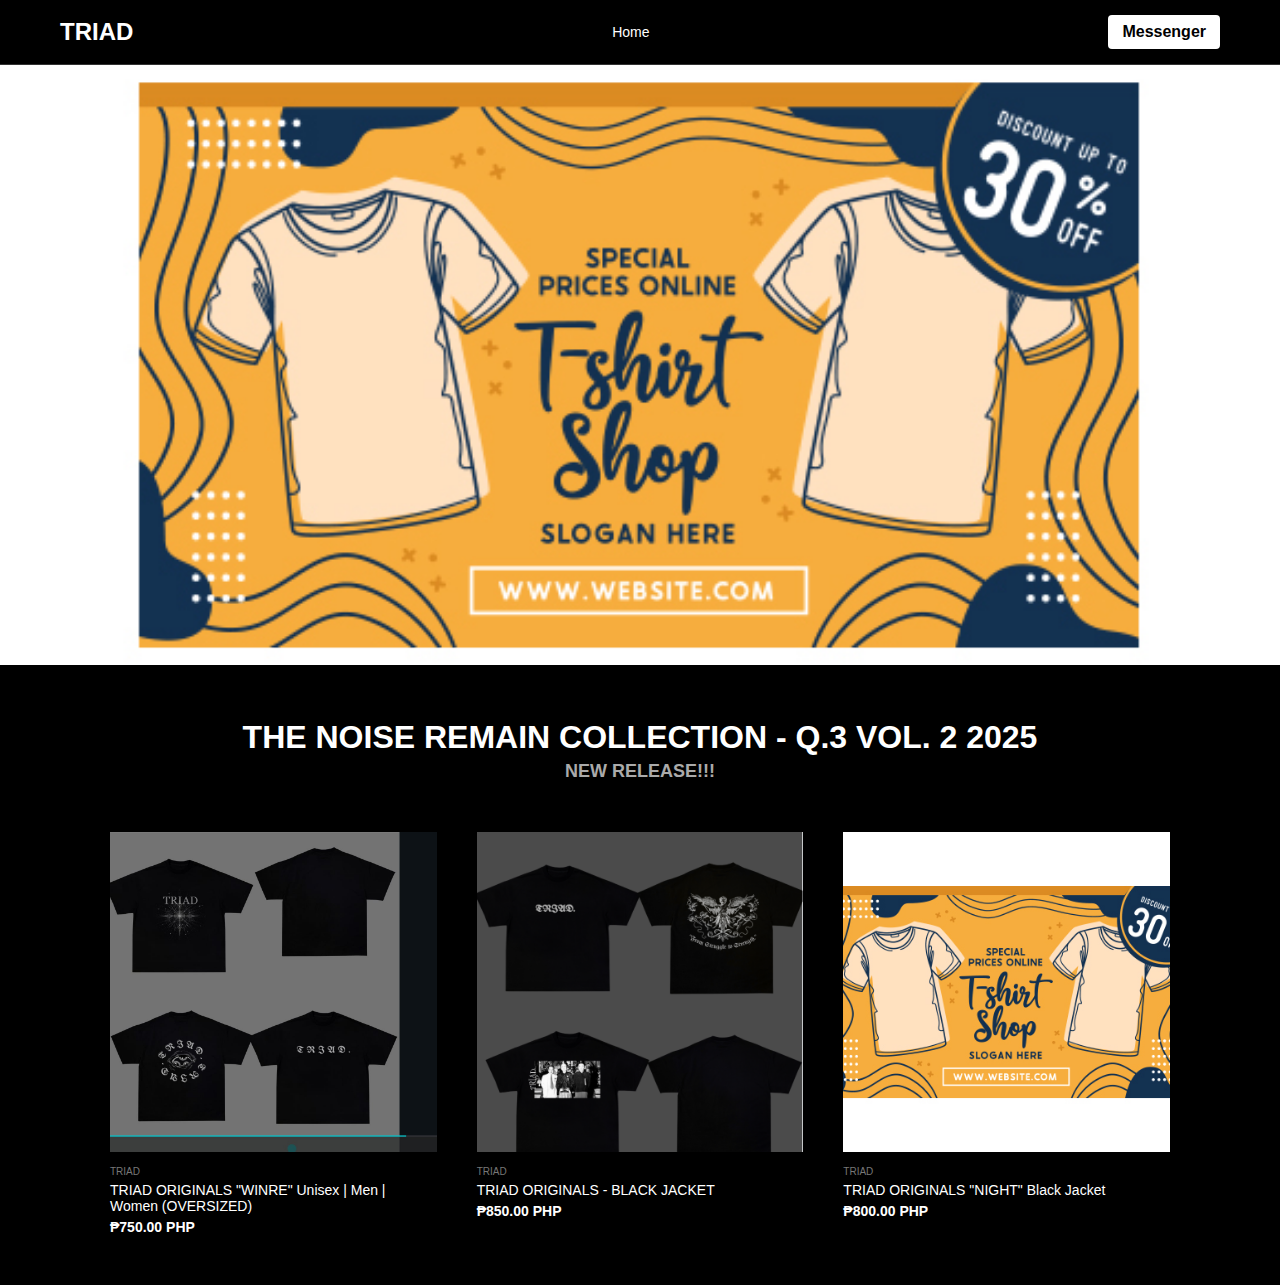
<file: index.html>
<!DOCTYPE html>
<html lang="en">
<head>
    <meta charset="UTF-8">
    <meta name="viewport" content="width=device-width, initial-scale=1.0">
    <title>TRIAD Co.</title>
    <link rel="stylesheet" href="style.css">
</head>
<body>
<header class="main-header">
    <div class="header-content">
        <a href="index.html" class="logo-link">TRIAD</a>
        <nav class="main-nav">
            <a href="index.html" class="nav-item">Home</a>
        </nav>
        <a href="https://m.me/triadclothingph" target="_blank" class="messenger-icon">
            Messenger
        </a>
    </div>
</header>

<div class="hero-banner">
    <img src="baner.jpg" alt="TRIAD Summer Collection" class="banner-image">
</div>

<div class="hero-text">
    <h1>THE NOISE REMAIN COLLECTION - Q.3 VOL. 2 2025</h1>
    <h2>NEW RELEASE!!!</h2>
</div>

<div class="product-grid">
    <div class="product-item">
        <a href="winre-shirt.html">
            <img src="shit.jpg" alt="TRIAD WINRE T-Shirt" class="product-photo">
        </a>
        <p class="brand-name">TRIAD</p>
        <a href="winre-shirt.html" class="product-link">
            <p class="product-name">TRIAD ORIGINALS "WINRE" Unisex | Men | Women (OVERSIZED)</p>
        </a>
        <p class="price">₱750.00 PHP</p>
    </div>

    <div class="product-item">
        <a href="black-jacket.html">
            <img src="ria.png" alt="TRIAD Black Jacket" class="product-photo">
        </a>
        <p class="brand-name">TRIAD</p>
        <a href="black-jacket.html" class="product-link">
            <p class="product-name">TRIAD ORIGINALS - BLACK JACKET</p>
        </a>
        <p class="price">₱850.00 PHP</p>
    </div>

    <div class="product-item">
        <a href="col.html">
            <img src="baner.jpg" alt="TRIAD NIGHT Jacket" class="product-photo">
        </a>
        <p class="brand-name">TRIAD</p>
        <a href="col.html" class="product-link">
            <p class="product-name">TRIAD ORIGINALS "NIGHT" Black Jacket</p>
        </a>
        <p class="price">₱800.00 PHP</p>
    </div>
</div>

<script src="script.js"></script>
</body>
</html>
</file>
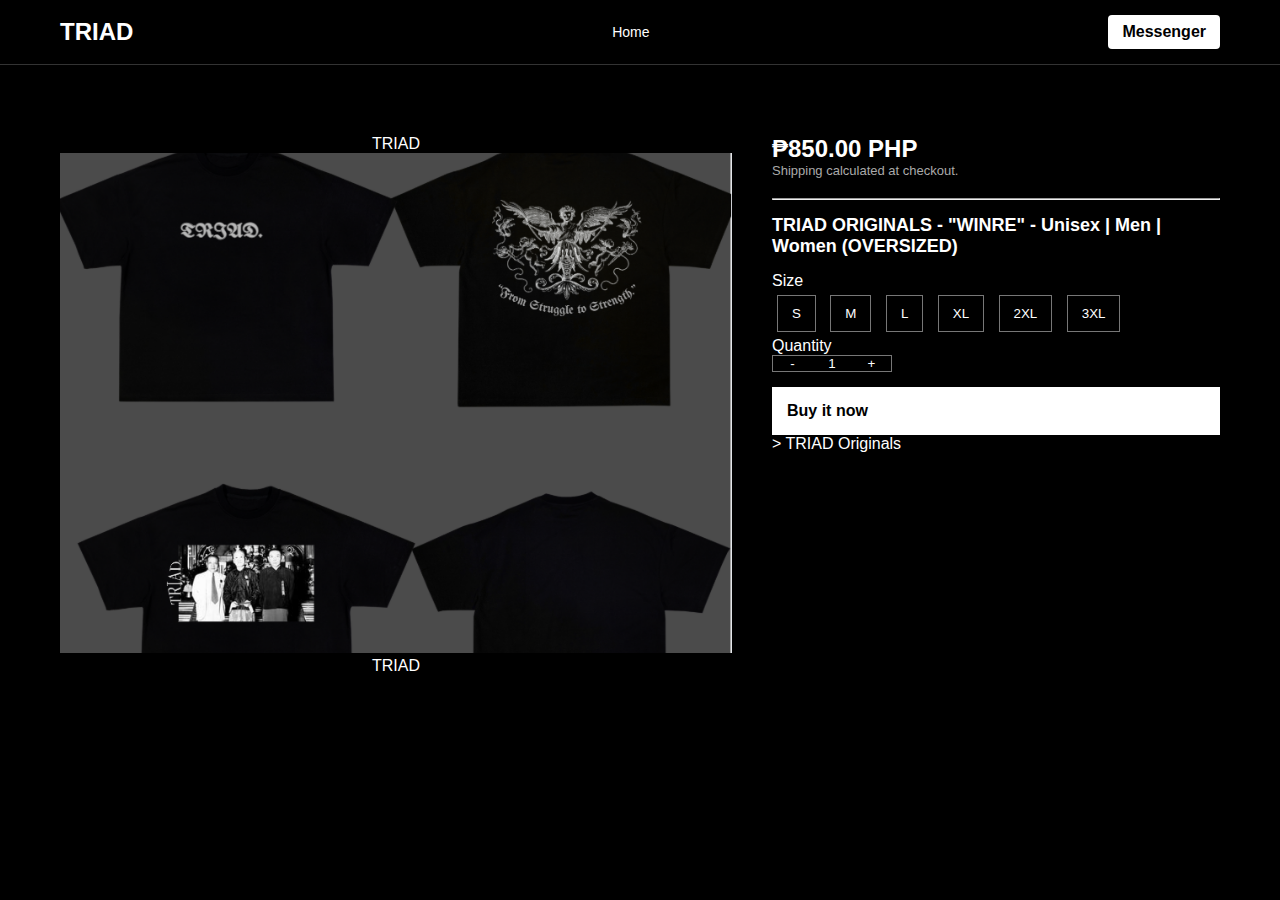
<file: black-jacket.html>
<!DOCTYPE html>
<html lang="en">
<head>
    <meta charset="UTF-8">
    <meta name="viewport" content="width=device-width, initial-scale=1.0">
    <title>TRIAD Shirt - Buy Now</title>
    <link rel="stylesheet" href="style.css">
</head>
<body>

    <header class="main-header">
        <div class="header-content">
            <a href="index.html" class="logo-link">TRIAD</a> 
            <nav class="main-nav">
                <a href="index.html" class="nav-item">Home</a>
            </nav>
            <a href="https://m.me/triadclothingph" target="_blank" class="messenger-icon">
                Messenger
            </a>
        </div>
    </header>

    <div class="product-page-container">
        
        <div class="product-image-section">
            <p class="brand-small">TRIAD</p>
            <img src="ria.png" alt="TRIAD WINRE T-Shirt" class="main-product-image">
            <p class="brand-footer">TRIAD</p> 
        </div>
        
        <div class="product-details-section">
            
            <p class="price-large">₱850.00 PHP</p>
            <p class="shipping-info">Shipping calculated at checkout.</p>
            <hr>

            <h1 class="product-title">TRIAD ORIGINALS - "WINRE" - Unisex | Men | Women (OVERSIZED)</h1>

            <div class="size-options">
                <p class="label">Size</p>
                <div class="size-buttons" id="size-options-container">
                    <button class="size-btn" onclick="selectSize('S')">S</button>
                    <button class="size-btn" onclick="selectSize('M')">M</button>
                    <button class="size-btn" onclick="selectSize('L')">L</button> 
                    <button class="size-btn" onclick="selectSize('XL')">XL</button>
                    <button class="size-btn" onclick="selectSize('2XL')">2XL</button>
                    <button class="size-btn" onclick="selectSize('3XL')">3XL</button>
                </div>
            </div>

            <div class="quantity-selector">
                <p class="label">Quantity</p>
                <div class="quantity-input-box">
                    <button onclick="changeQuantity(-1)">-</button>
                    <input type="text" id="quantity-input" value="1" readonly>
                    <button onclick="changeQuantity(1)">+</button>
                </div>
            </div>
            
        <a 
    href="checkout.html" 
    class="buy-now-btn"
    onclick="return saveOrderAndRedirectToCheckout()" 
>
    Buy it now
</a>
            
            <p class="category-link">> TRIAD Originals</p>
        </div>
    </div>
    
    <script src="script.js"></script>
    <script>
        // Item Details: Variables para sa Black Jacket
        productName = "TRIAD ORIGINALS - BLACK JACKET"; 
        productPrice = 850; // Iba ang presyo
    </script> 
</body>
</html>
</file>
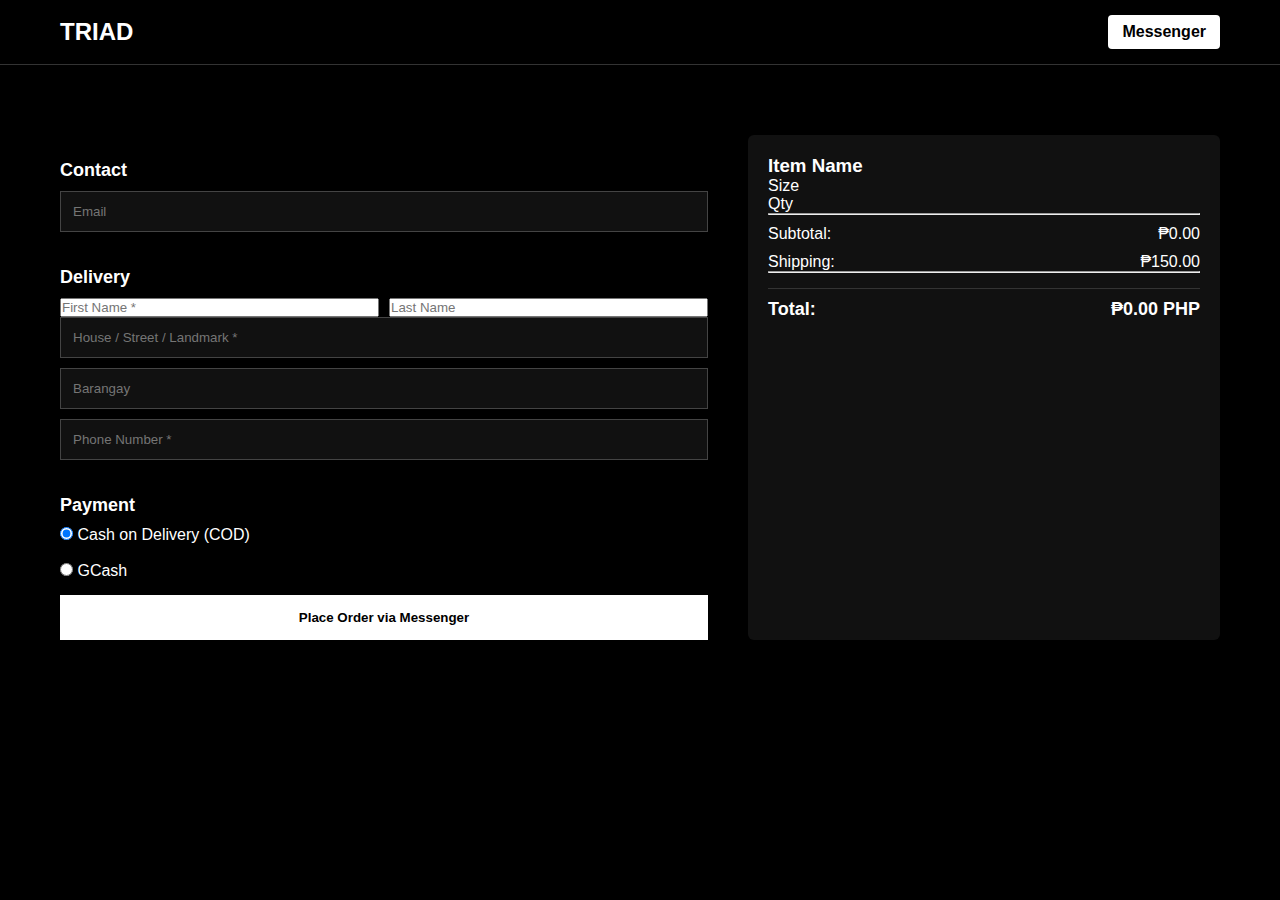
<file: checkout.html>
<!DOCTYPE html>
<html lang="en">
<head>
    <meta charset="UTF-8">
    <meta name="viewport" content="width=device-width, initial-scale=1.0">
    <title>TRIAD Checkout</title>
    <link rel="stylesheet" href="style.css">
</head>
<body>
<header class="main-header">
    <div class="header-content">
        <a href="index.html" class="logo-link">TRIAD</a>
        <a href="https://m.me/triadclothingph" target="_blank" class="messenger-icon">
            Messenger
        </a>
    </div>
</header>

<div class="checkout-container">
    <div class="form-section">
        <h2 class="section-title">Contact</h2>
        <input type="email" placeholder="Email" class="full-width-input" id="email-input">

        <h2 class="section-title">Delivery</h2>
        <div class="name-inputs">
            <input type="text" placeholder="First Name *" id="first-name-input">
            <input type="text" placeholder="Last Name" id="last-name-input">
        </div>
        <input type="text" placeholder="House / Street / Landmark *" class="full-width-input" id="address-input">
        <input type="text" placeholder="Barangay" class="full-width-input" id="barangay-input">
        <input type="number" placeholder="Phone Number *" class="full-width-input" id="phone-input">

        <h2 class="section-title">Payment</h2>
        <label><input type="radio" name="payment" value="COD" checked> Cash on Delivery (COD)</label><br><br>
        <label><input type="radio" name="payment" value="GCash"> GCash</label>
        <p id="gcash-note" style="display:none;font-size:13px;margin-top:8px;">
            Send payment screenshot after order confirmation.
        </p>

        <button class="final-checkout-btn" onclick="createFinalOrderMessage()">Place Order via Messenger</button>
    </div>

    <div class="summary-section">
        <h3 id="summary-name">Item Name</h3>
        <p id="summary-size">Size</p>
        <p id="summary-qty">Qty</p>
        <hr>
        <p class="summary-line">Subtotal: <span id="subtotal">₱0.00</span></p>
        <p class="summary-line">Shipping: <span id="shipping-fee">₱150.00</span></p>
        <hr>
        <p class="summary-line total">Total: <span id="final-total">₱0.00 PHP</span></p>
    </div>
</div>

<script src="script.js"></script>
</body>
</html>
</file>
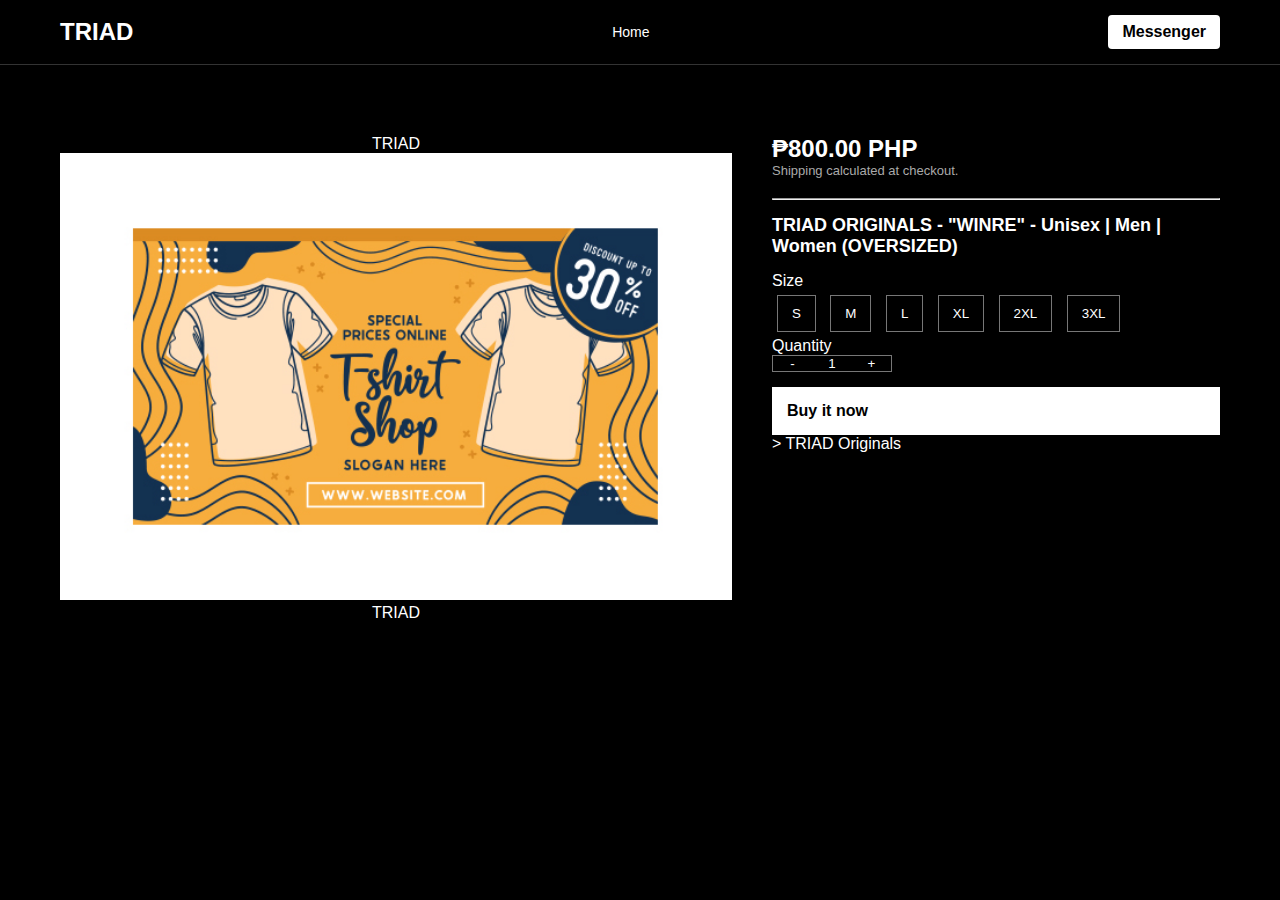
<file: col.html>
<!DOCTYPE html>
<html lang="en">
<head>
    <meta charset="UTF-8">
    <meta name="viewport" content="width=device-width, initial-scale=1.0">
    <title>TRIAD Shirt - Buy Now</title>
    <link rel="stylesheet" href="style.css">
</head>
<body>

    <header class="main-header">
        <div class="header-content">
            <a href="index.html" class="logo-link">TRIAD</a> 
            <nav class="main-nav">
                <a href="index.html" class="nav-item">Home</a>
            </nav>
            <a href="https://m.me/triadclothingph" target="_blank" class="messenger-icon">
                Messenger
            </a>
        </div>
    </header>

    <div class="product-page-container">
        
        <div class="product-image-section">
            <p class="brand-small">TRIAD</p>
            <img src="baner.jpg" alt="TRIAD WINRE T-Shirt" class="main-product-image">
            <p class="brand-footer">TRIAD</p> 
        </div>
        
        <div class="product-details-section">
            
            <p class="price-large">₱800.00 PHP</p>
            <p class="shipping-info">Shipping calculated at checkout.</p>
            <hr>

            <h1 class="product-title">TRIAD ORIGINALS - "WINRE" - Unisex | Men | Women (OVERSIZED)</h1>

            <div class="size-options">
                <p class="label">Size</p>
                <div class="size-buttons" id="size-options-container">
                    <button class="size-btn" onclick="selectSize('S')">S</button>
                    <button class="size-btn" onclick="selectSize('M')">M</button>
                    <button class="size-btn" onclick="selectSize('L')">L</button> 
                    <button class="size-btn" onclick="selectSize('XL')">XL</button>
                    <button class="size-btn" onclick="selectSize('2XL')">2XL</button>
                    <button class="size-btn" onclick="selectSize('3XL')">3XL</button>
                </div>
            </div>

            <div class="quantity-selector">
                <p class="label">Quantity</p>
                <div class="quantity-input-box">
                    <button onclick="changeQuantity(-1)">-</button>
                    <input type="text" id="quantity-input" value="1" readonly>
                    <button onclick="changeQuantity(1)">+</button>
                </div>
            </div>
            
        <a 
    href="checkout.html" 
    class="buy-now-btn"
    onclick="return saveOrderAndRedirectToCheckout()" 
>
    Buy it now
</a>
            
            <p class="category-link">> TRIAD Originals</p>
        </div>
    </div>
    
    <script src="script.js"></script>
    <script>
        // Item Details: Variables para sa Black Jacket
        const CURRENT_PRODUCT_NAME = "TRIAD ORIGINALS - BLACK JACKET"; 
        const CURRENT_PRODUCT_PRICE = 800; // Iba ang presyo
    </script> 
</body>
</html>
</file>
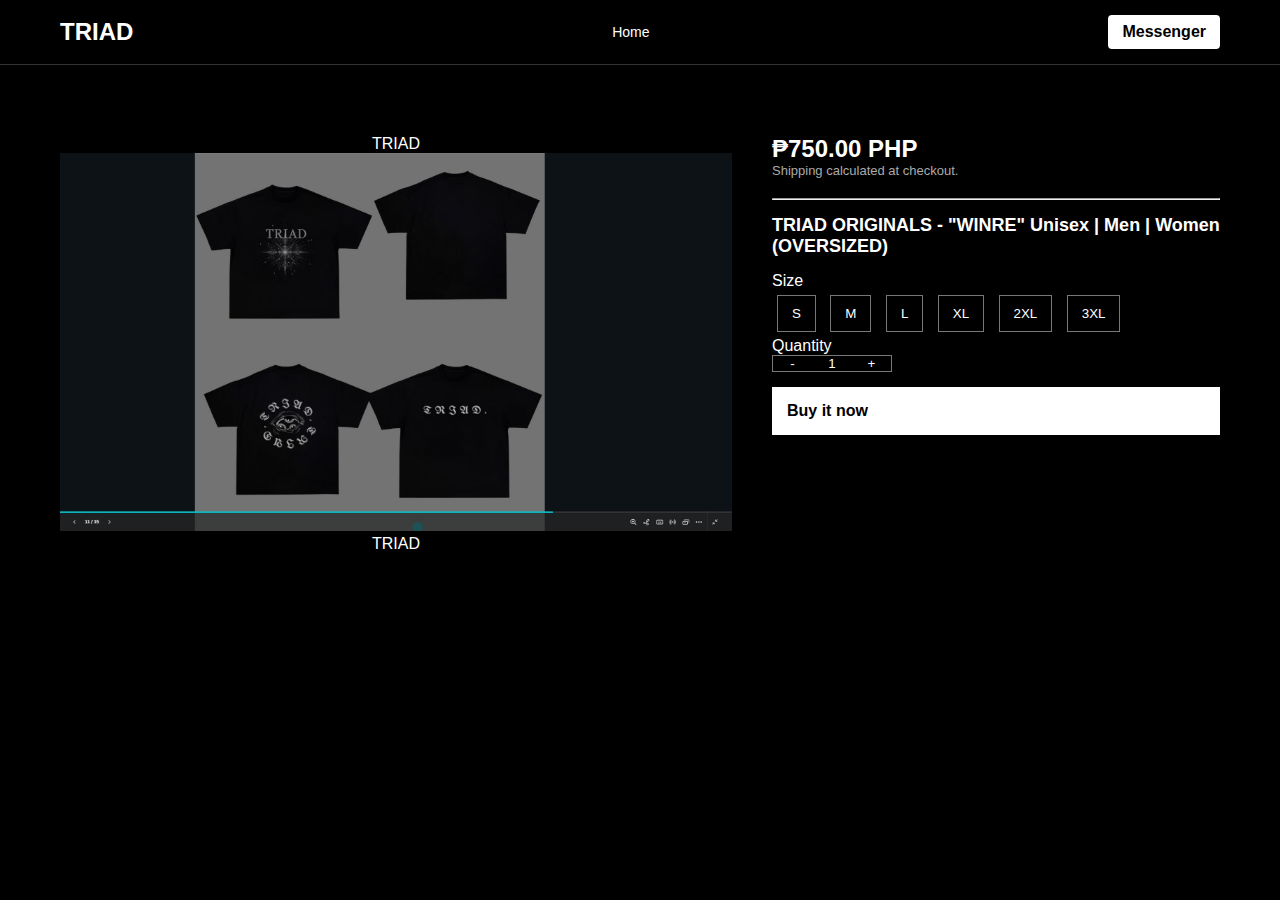
<file: winre-shirt.html>
<!DOCTYPE html>
<html lang="en">
<head>
    <meta charset="UTF-8">
    <meta name="viewport" content="width=device-width, initial-scale=1.0">
    <title>TRIAD Shirt - WINRE</title>
    <link rel="stylesheet" href="style.css">
</head>
<body>
<header class="main-header">
    <div class="header-content">
        <a href="index.html" class="logo-link">TRIAD</a>
        <nav class="main-nav">
            <a href="index.html" class="nav-item">Home</a>
        </nav>
        <a href="https://m.me/triadclothingph" target="_blank" class="messenger-icon">
            Messenger
        </a>
    </div>
</header>

<div class="product-page-container">
    <div class="product-image-section">
        <p class="brand-small">TRIAD</p>
        <img src="shit.jpg" alt="TRIAD WINRE T-Shirt" class="main-product-image">
        <p class="brand-footer">TRIAD</p>
    </div>

    <div class="product-details-section">
        <p class="price-large">₱750.00 PHP</p>
        <p class="shipping-info">Shipping calculated at checkout.</p>
        <hr>
        <h1 class="product-title">TRIAD ORIGINALS - "WINRE" Unisex | Men | Women (OVERSIZED)</h1>

        <div class="size-options">
            <p class="label">Size</p>
            <div class="size-buttons" id="size-options-container">
                <button class="size-btn" onclick="selectSize('S')">S</button>
                <button class="size-btn" onclick="selectSize('M')">M</button>
                <button class="size-btn" onclick="selectSize('L')">L</button>
                <button class="size-btn" onclick="selectSize('XL')">XL</button>
                <button class="size-btn" onclick="selectSize('2XL')">2XL</button>
                <button class="size-btn" onclick="selectSize('3XL')">3XL</button>
            </div>
        </div>

        <div class="quantity-selector">
            <p class="label">Quantity</p>
            <div class="quantity-input-box">
                <button onclick="changeQuantity(-1)">-</button>
                <input type="text" id="quantity-input" value="1" readonly>
                <button onclick="changeQuantity(1)">+</button>
            </div>
        </div>

        <a href="checkout.html" class="buy-now-btn" onclick="return saveOrderAndRedirectToCheckout()">
            Buy it now
        </a>
    </div>
</div>

<script>
    productName = "TRIAD ORIGINALS - WINRE";
    productPrice = 750;
</script>
<script src="script.js"></script>
</body>
</html>
</file>
<file: style.css>
/* Reset */
* { margin:0; padding:0; box-sizing:border-box; font-family:Arial, sans-serif; }
body { background:#000; color:#fff; }
a { text-decoration:none; color:inherit; }
a:hover { color:#bbb; }

/* Header */
.main-header { background:#000; border-bottom:1px solid #333; position:sticky; top:0; z-index:100; }
.header-content { max-width:1200px; margin:auto; padding:15px 20px; display:flex; justify-content:space-between; align-items:center; }
.logo-link { font-size:24px; font-weight:bold; }
.main-nav a { margin-left:20px; font-size:14px; }
.messenger-icon { background:#fff; color:#000; padding:8px 14px; border-radius:4px; font-weight:bold; }

/* Hero */
.hero-banner .banner-image { width:100%; height:600px; object-fit:cover; }
.hero-text { text-align:center; margin:50px 20px; }
.hero-text h1 { font-size:32px; margin-bottom:5px; }
.hero-text h2 { font-size:18px; color:#aaa; }

/* Product Grid */
.product-grid { max-width:1100px; margin:50px auto; padding:0 20px; display:grid; grid-template-columns:repeat(auto-fit,minmax(240px,1fr)); gap:40px; }
.product-item { text-align:left; display:flex; flex-direction:column; }
.product-photo { width:100%; height:320px; object-fit:cover; }
.brand-name { font-size:10px; color:#777; margin-top:10px; }
.product-name { font-size:14px; margin:5px 0; }
.price { font-size:14px; font-weight:bold; }

/* Product Page */
.product-page-container { max-width:1200px; margin:50px auto; padding:20px; display:flex; gap:40px; flex-wrap:wrap; }
.product-image-section { flex:6; text-align:center; }
.main-product-image { width:100%; max-height:500px; object-fit:cover; }
.product-details-section { flex:4; }
.price-large { font-size:24px; font-weight:bold; }
.shipping-info { font-size:13px; color:#aaa; margin-bottom:20px; }
.product-title { font-size:18px; margin:15px 0; }

/* Sizes */
.size-buttons button { padding:10px 14px; margin:5px; border:1px solid #777; background:#000; color:#fff; cursor:pointer; }
.size-buttons .selected { border-color:#fff; }

/* Quantity */
.quantity-input-box { display:flex; width:120px; border:1px solid #777; }
.quantity-input-box button { width:40px; background:#000; color:#fff; border:none; cursor:pointer; }
.quantity-input-box input { width:40px; text-align:center; background:#000; color:#fff; border:none; }

/* Buy Button */
.buy-now-btn, .final-checkout-btn { display:block; width:100%; padding:15px; margin-top:15px; background:#fff; color:#000; font-weight:bold; border:none; cursor:pointer; }

/* Checkout */
.checkout-container { max-width:1200px; margin:50px auto; padding:20px; display:flex; gap:40px; flex-wrap:wrap; }
.form-section { flex:6; min-width:280px; }
.section-title { margin:25px 0 10px; font-size:18px; }
.full-width-input, .form-section select { width:100%; padding:12px; margin-bottom:10px; background:#111; border:1px solid #444; color:#fff; }
.name-inputs { display:flex; gap:10px; flex-wrap:wrap; }
.name-inputs input { flex:1; min-width:120px; }
.summary-section { flex:4; background:#111; padding:20px; border-radius:6px; min-width:250px; }
.summary-line { display:flex; justify-content:space-between; margin-top:10px; }
.summary-line.total { margin-top:15px; padding-top:10px; border-top:1px solid #333; font-size:18px; font-weight:bold; }

/* Responsive */
@media(max-width:768px){
    .product-grid { grid-template-columns:repeat(2,1fr); }
    .product-page-container, .checkout-container { flex-direction:column; }
    .banner-image { height:350px; }
    .hero-text h1 { font-size:24px; }
    .hero-text h2 { font-size:16px; }
}
</file>
